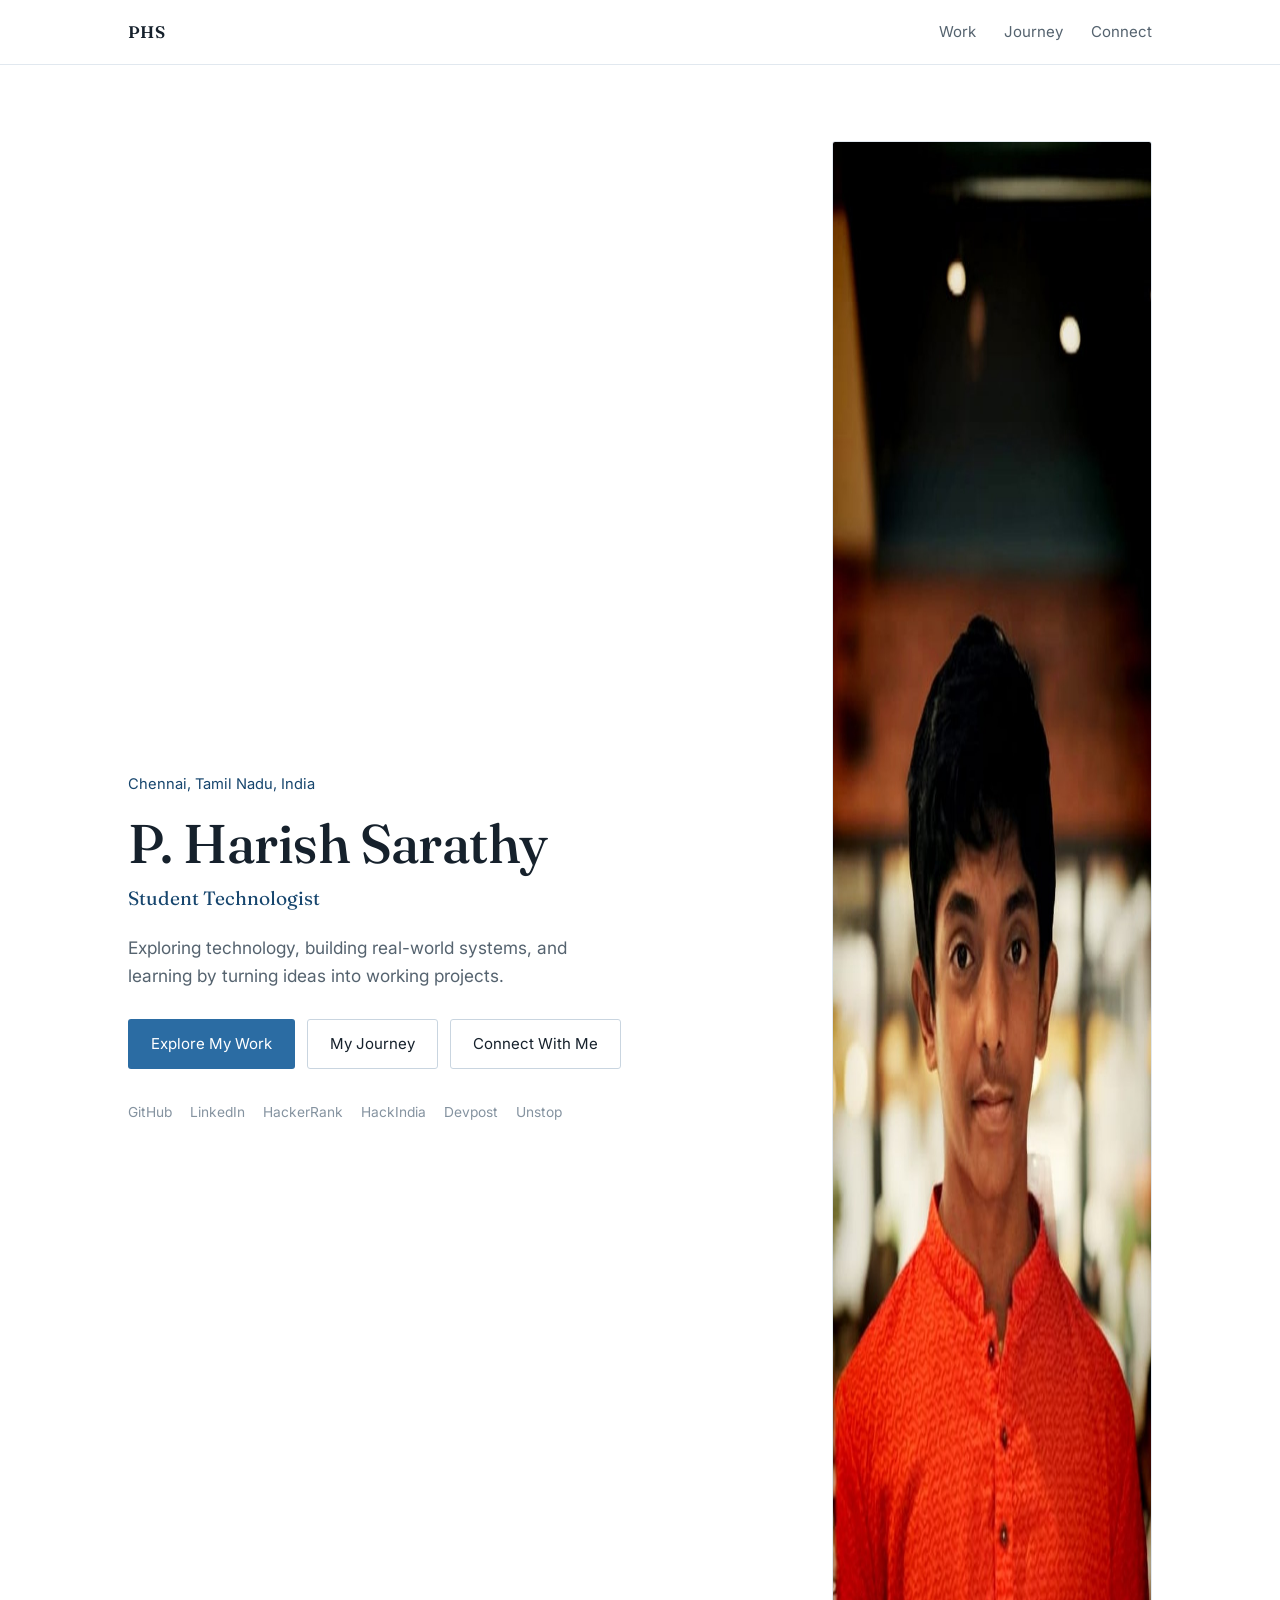
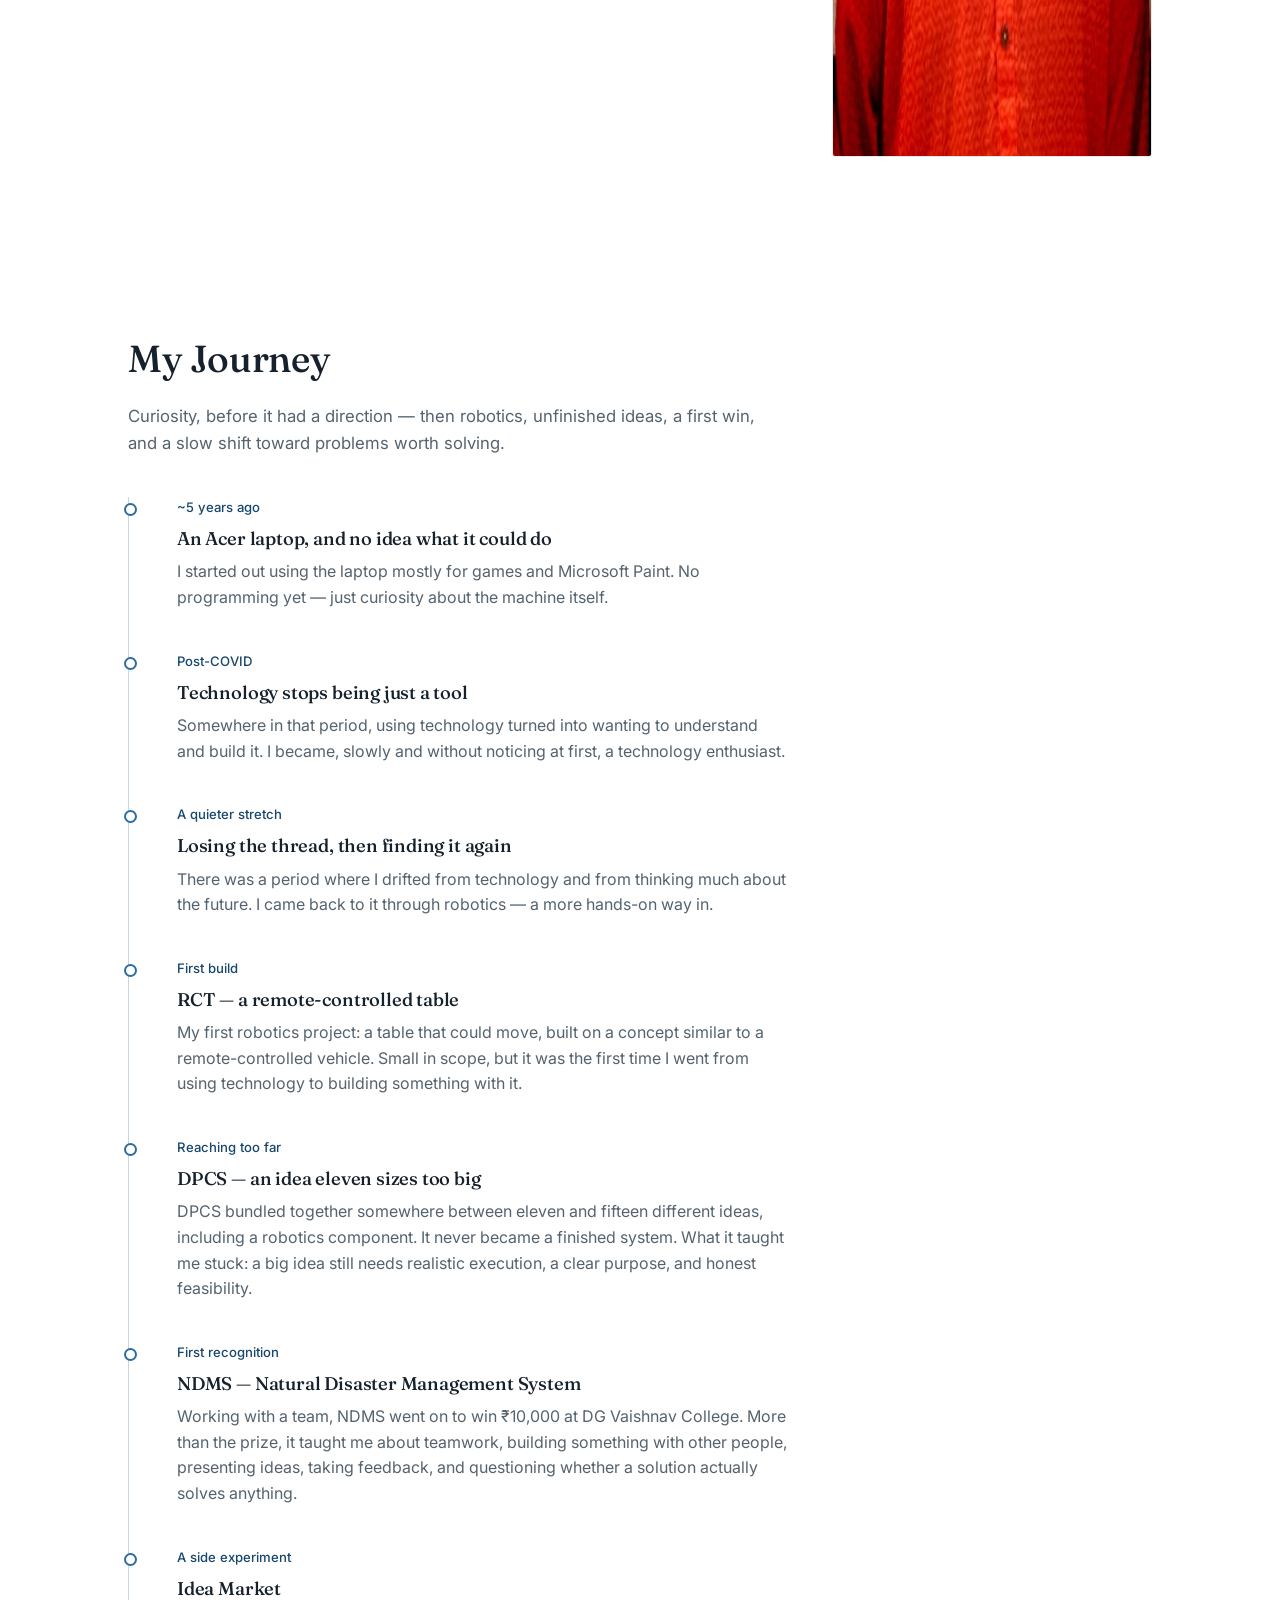
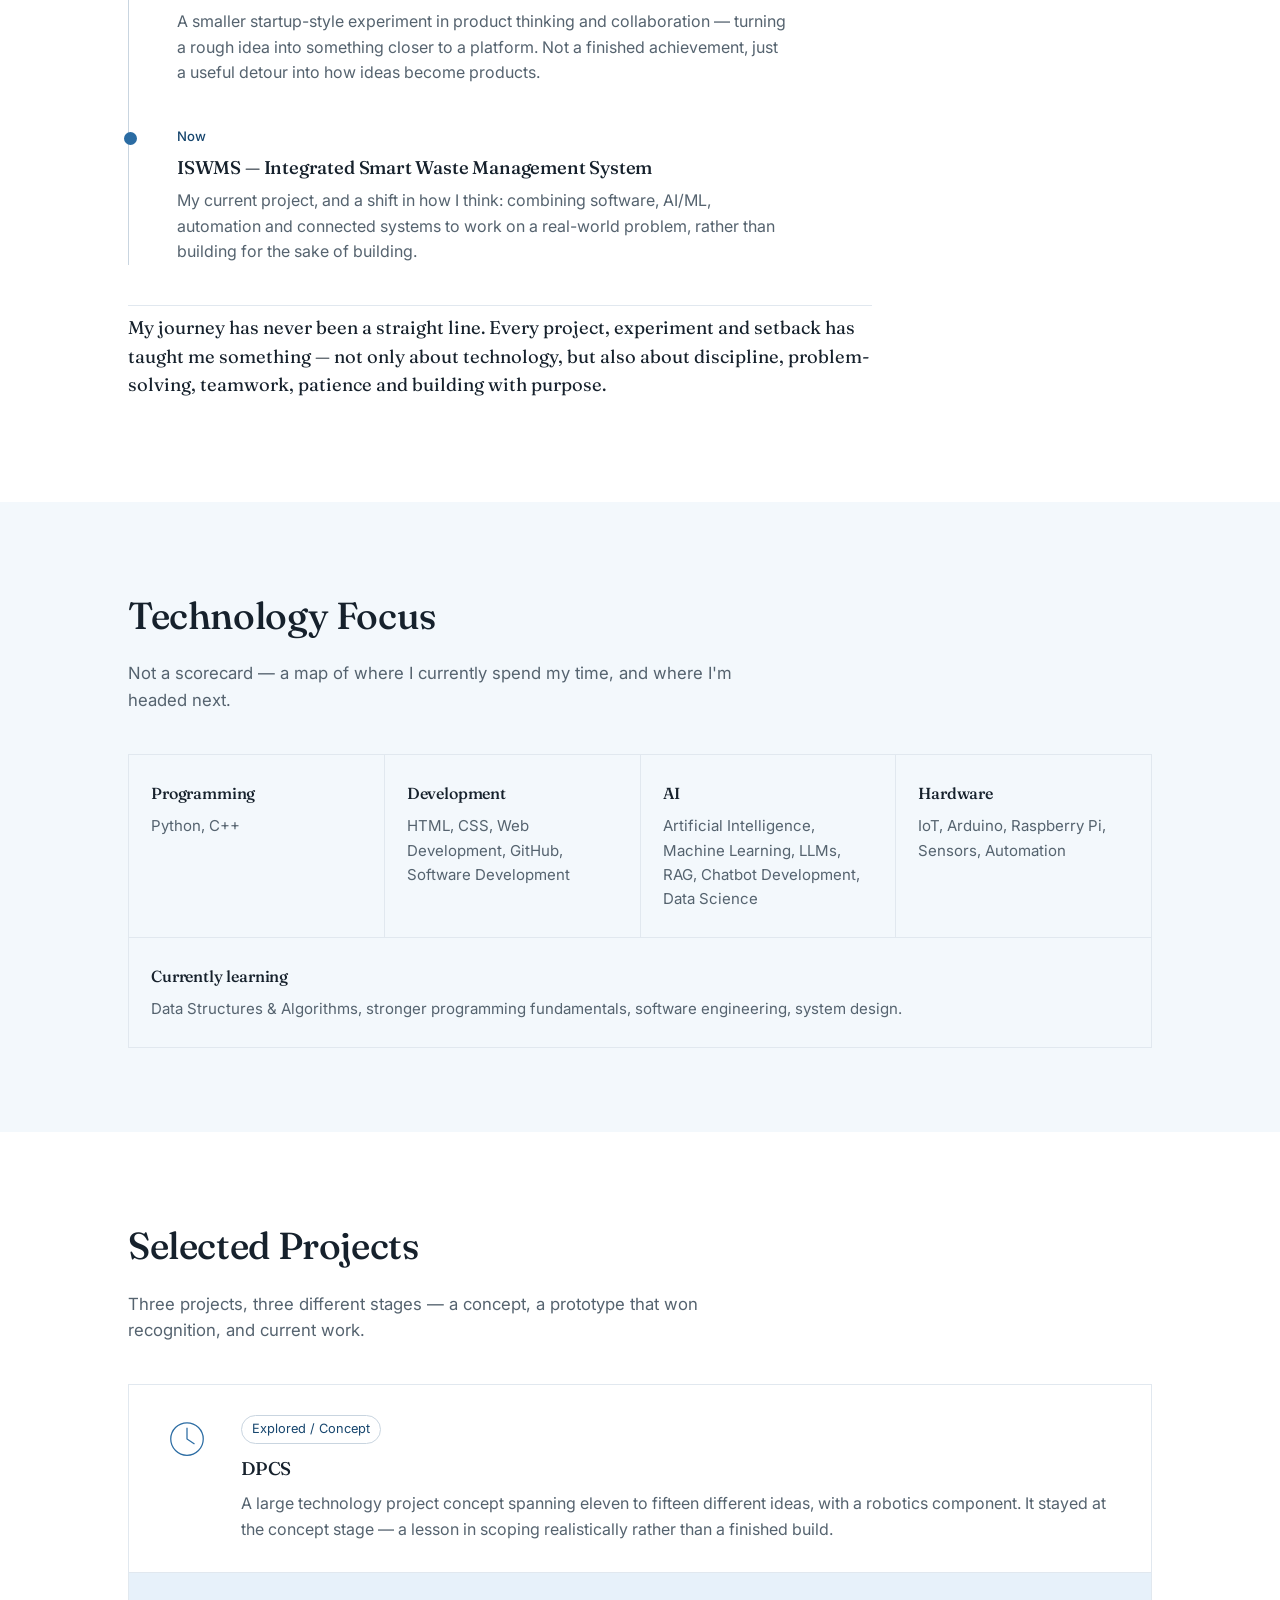
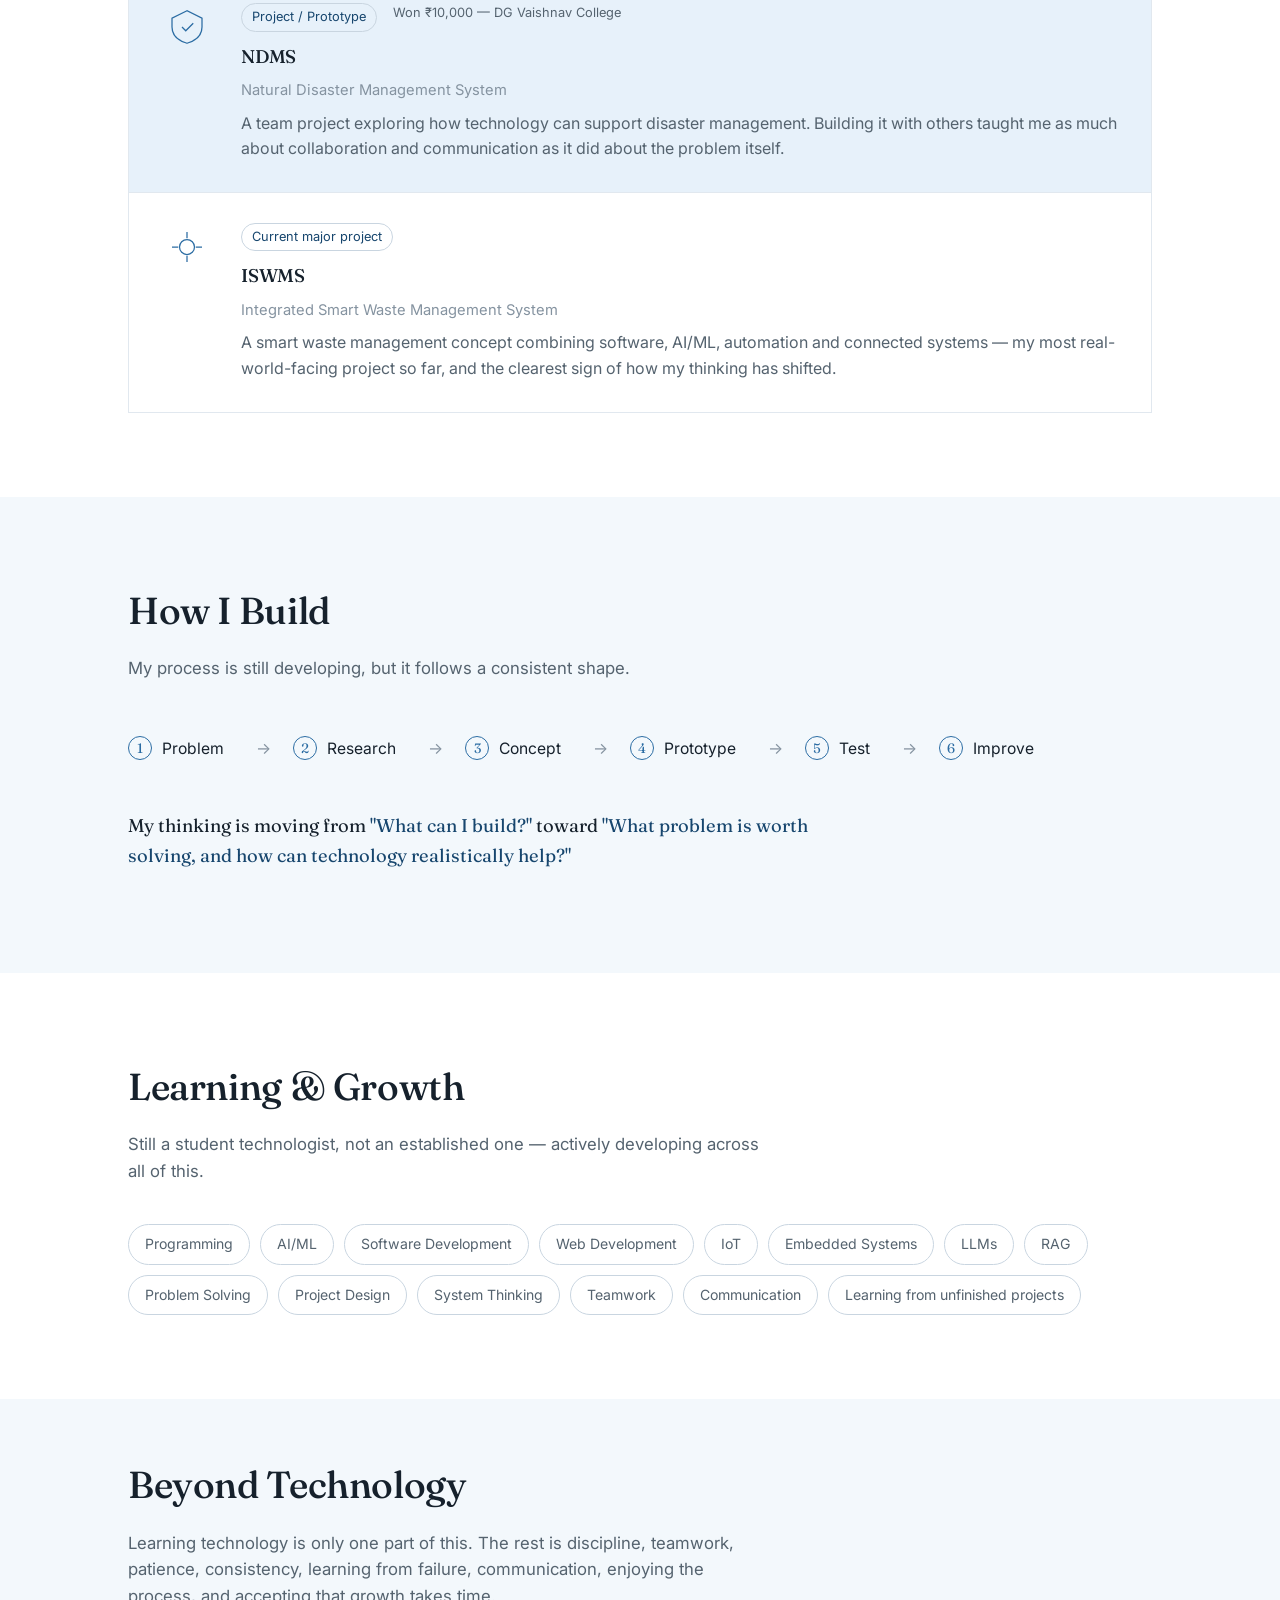
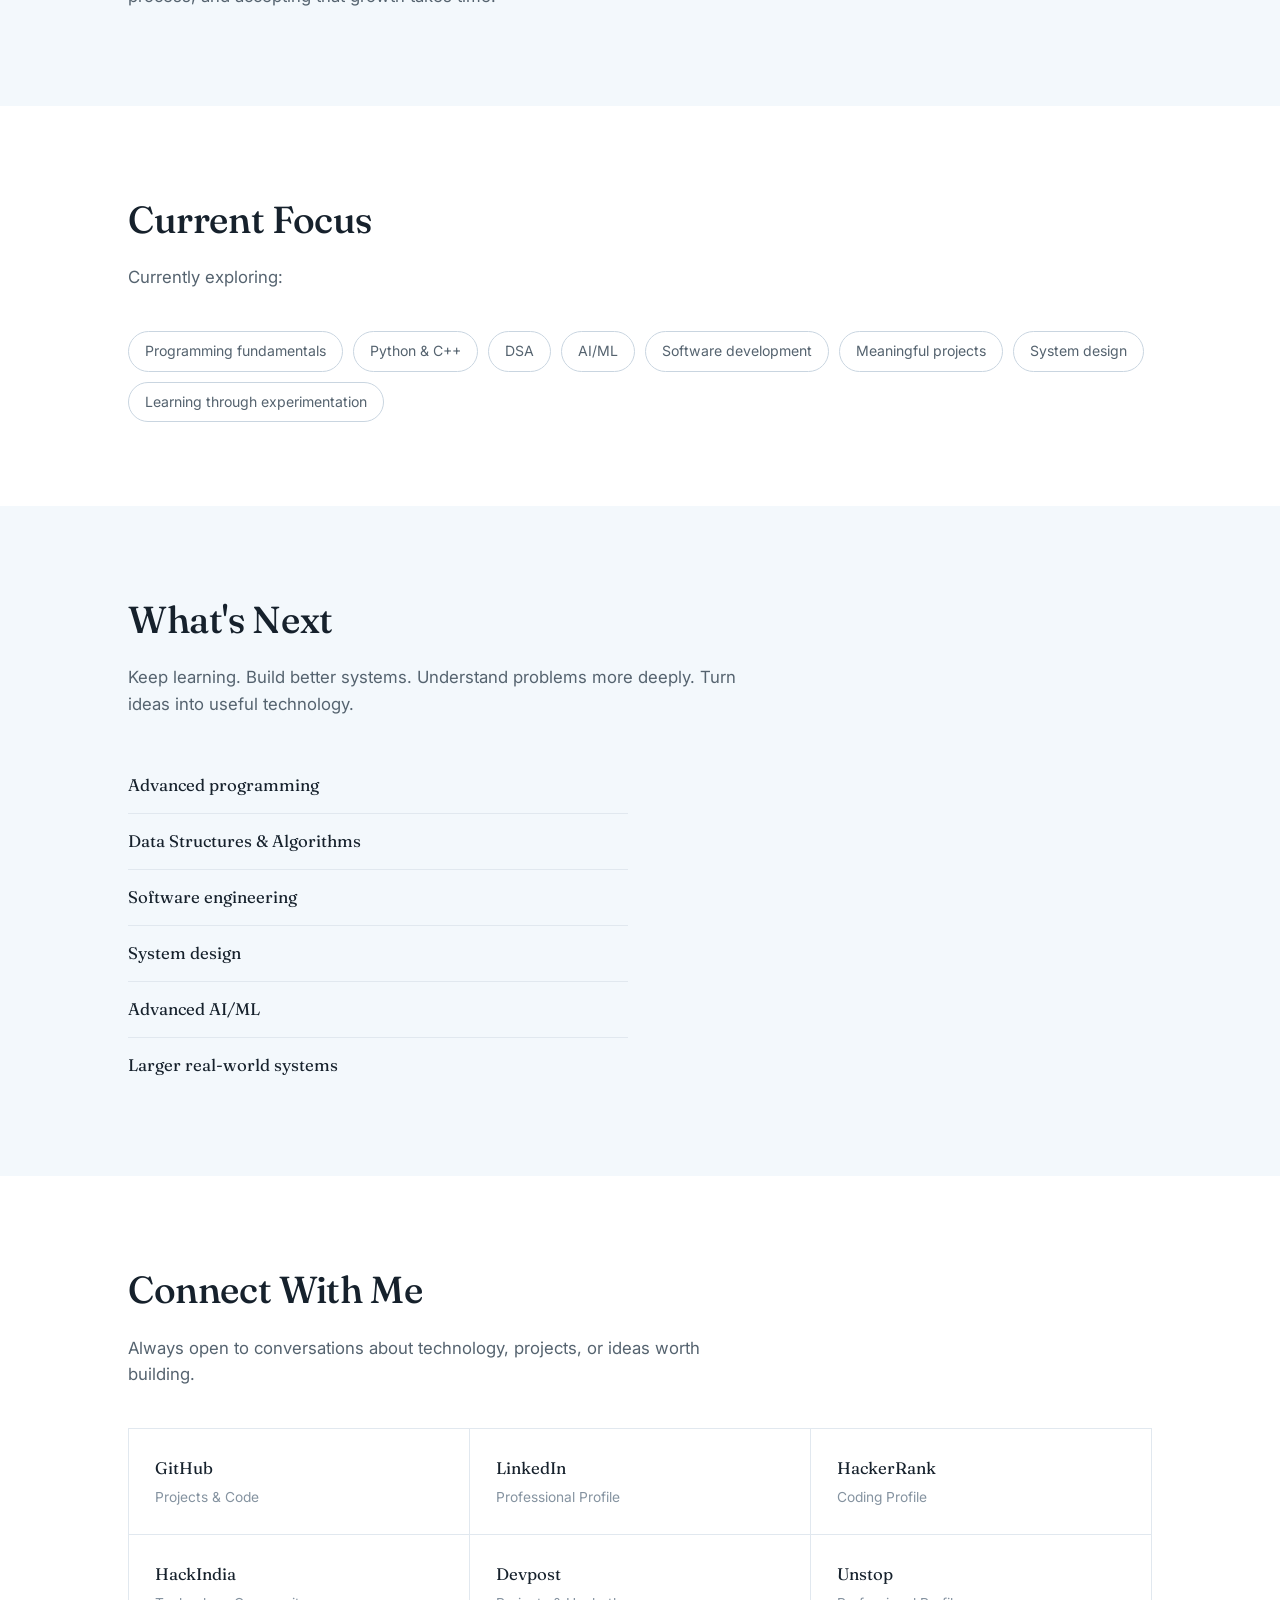
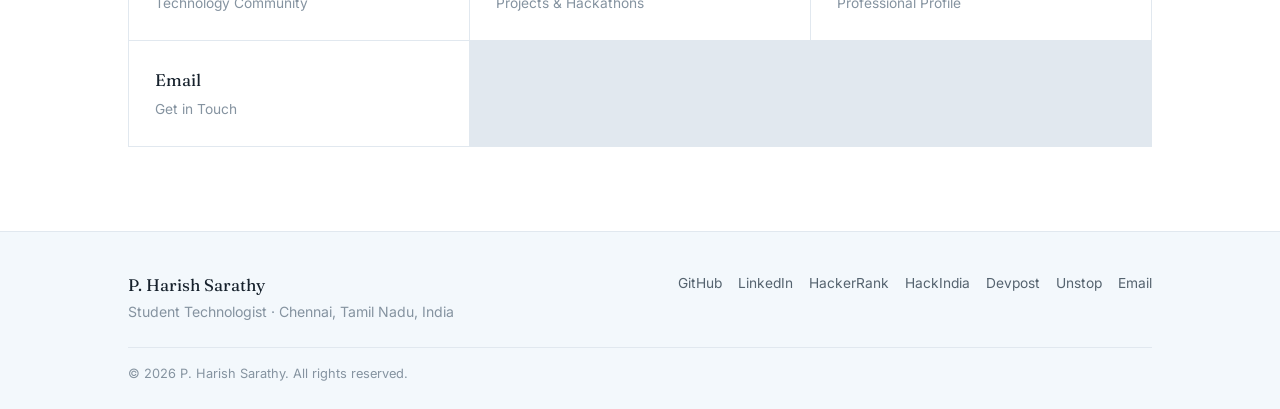
<file: index.html>
<!DOCTYPE html>
<html lang="en">
<head>
<meta charset="UTF-8">
<meta name="viewport" content="width=device-width, initial-scale=1.0">
<title>P. Harish Sarathy — Student Technologist</title>
<meta name="description" content="P. Harish Sarathy is a student technologist from Chennai, India, building real-world projects across software, AI/ML, IoT and embedded systems.">
<link rel="canonical" href="https://phsharish.github.io/">
<meta property="og:type" content="website">
<meta property="og:title" content="P. Harish Sarathy — Student Technologist">
<meta property="og:description" content="Exploring technology, building real-world systems, and learning by turning ideas into working projects.">
<meta property="og:image" content="assets/img/harish.jpg">
<meta property="og:url" content="https://phsharish.github.io/">
<meta name="twitter:card" content="summary_large_image">
<link rel="icon" href="favicon.svg" type="image/svg+xml">
<link rel="preconnect" href="https://fonts.googleapis.com">
<link rel="preconnect" href="https://fonts.gstatic.com" crossorigin>
<link href="https://fonts.googleapis.com/css2?family=Fraunces:opsz,wght@9..144,400;9..144,500;9..144,600&family=Inter:wght@400;500;600&display=swap" rel="stylesheet">
<link rel="stylesheet" href="css/style.css">
<script type="application/ld+json">
{
  "@context": "https://schema.org",
  "@type": "Person",
  "name": "P. Harish Sarathy",
  "alternateName": "Harish Sarathy",
  "jobTitle": "Student Technologist",
  "email": "phsharish2011@gmail.com",
  "address": {
    "@type": "PostalAddress",
    "addressLocality": "Chennai",
    "addressRegion": "Tamil Nadu",
    "addressCountry": "IN"
  },
  "sameAs": [
    "https://github.com/phsharish/",
    "https://www.linkedin.com/in/pharishsarathy-p",
    "https://www.hackerrank.com/profile/Phsharish2011",
    "https://hackindia.org/profile/harish_sarathy",
    "https://devpost.com/phsharish",
    "https://unstop.com/u/harissar39645"
  ]
}
</script>
</head>
<body>

<a class="skip-link" href="#main">Skip to content</a>

<header class="site-header" id="top">
  <div class="wrap header-inner">
    <a href="#top" class="mark" aria-label="Home">PHS</a>
    <nav class="primary-nav" aria-label="Primary">
      <a href="#projects">Work</a>
      <a href="#journey">Journey</a>
      <a href="#connect">Connect</a>
    </nav>
  </div>
</header>

<main id="main">

  <!-- HERO -->
  <section class="hero" id="hero">
    <div class="wrap hero-grid">
      <div class="hero-copy">
        <p class="hero-kicker">Chennai, Tamil Nadu, India</p>
        <h1>P. Harish Sarathy</h1>
        <p class="hero-role">Student Technologist</p>
        <p class="hero-lede">Exploring technology, building real-world systems, and learning by turning ideas into working projects.</p>
        <div class="hero-actions">
          <a href="#projects" class="btn btn-primary">Explore My Work</a>
          <a href="#journey" class="btn btn-ghost">My Journey</a>
          <a href="#connect" class="btn btn-ghost">Connect With Me</a>
        </div>
        <ul class="hero-links" aria-label="Profiles">
          <li><a href="https://github.com/phsharish/" target="_blank" rel="noopener">GitHub</a></li>
          <li><a href="https://www.linkedin.com/in/pharishsarathy-p" target="_blank" rel="noopener">LinkedIn</a></li>
          <li><a href="https://www.hackerrank.com/profile/Phsharish2011" target="_blank" rel="noopener">HackerRank</a></li>
          <li><a href="https://hackindia.org/profile/harish_sarathy" target="_blank" rel="noopener">HackIndia</a></li>
          <li><a href="https://devpost.com/phsharish" target="_blank" rel="noopener">Devpost</a></li>
          <li><a href="https://unstop.com/u/harissar39645" target="_blank" rel="noopener">Unstop</a></li>
        </ul>
      </div>
      <div class="hero-photo">
        <img src="assets/img/harish.jpg" alt="Portrait of P. Harish Sarathy" width="900" height="1616">
      </div>
    </div>
  </section>

  <!-- MY JOURNEY -->
  <section class="section" id="journey">
    <div class="wrap">
      <h2>My Journey</h2>
      <p class="section-lede">Curiosity, before it had a direction — then robotics, unfinished ideas, a first win, and a slow shift toward problems worth solving.</p>

      <ol class="timeline">
        <li class="timeline-item">
          <span class="timeline-year">~5 years ago</span>
          <h3>An Acer laptop, and no idea what it could do</h3>
          <p>I started out using the laptop mostly for games and Microsoft Paint. No programming yet — just curiosity about the machine itself.</p>
        </li>
        <li class="timeline-item">
          <span class="timeline-year">Post-COVID</span>
          <h3>Technology stops being just a tool</h3>
          <p>Somewhere in that period, using technology turned into wanting to understand and build it. I became, slowly and without noticing at first, a technology enthusiast.</p>
        </li>
        <li class="timeline-item">
          <span class="timeline-year">A quieter stretch</span>
          <h3>Losing the thread, then finding it again</h3>
          <p>There was a period where I drifted from technology and from thinking much about the future. I came back to it through robotics — a more hands-on way in.</p>
        </li>
        <li class="timeline-item">
          <span class="timeline-year">First build</span>
          <h3>RCT — a remote-controlled table</h3>
          <p>My first robotics project: a table that could move, built on a concept similar to a remote-controlled vehicle. Small in scope, but it was the first time I went from using technology to building something with it.</p>
        </li>
        <li class="timeline-item">
          <span class="timeline-year">Reaching too far</span>
          <h3>DPCS — an idea eleven sizes too big</h3>
          <p>DPCS bundled together somewhere between eleven and fifteen different ideas, including a robotics component. It never became a finished system. What it taught me stuck: a big idea still needs realistic execution, a clear purpose, and honest feasibility.</p>
        </li>
        <li class="timeline-item">
          <span class="timeline-year">First recognition</span>
          <h3>NDMS — Natural Disaster Management System</h3>
          <p>Working with a team, NDMS went on to win ₹10,000 at DG Vaishnav College. More than the prize, it taught me about teamwork, building something with other people, presenting ideas, taking feedback, and questioning whether a solution actually solves anything.</p>
        </li>
        <li class="timeline-item">
          <span class="timeline-year">A side experiment</span>
          <h3>Idea Market</h3>
          <p>A smaller startup-style experiment in product thinking and collaboration — turning a rough idea into something closer to a platform. Not a finished achievement, just a useful detour into how ideas become products.</p>
        </li>
        <li class="timeline-item timeline-current">
          <span class="timeline-year">Now</span>
          <h3>ISWMS — Integrated Smart Waste Management System</h3>
          <p>My current project, and a shift in how I think: combining software, AI/ML, automation and connected systems to work on a real-world problem, rather than building for the sake of building.</p>
        </li>
      </ol>

      <p class="journey-close">My journey has never been a straight line. Every project, experiment and setback has taught me something — not only about technology, but also about discipline, problem-solving, teamwork, patience and building with purpose.</p>
    </div>
  </section>

  <!-- TECHNOLOGY FOCUS -->
  <section class="section alt" id="focus">
    <div class="wrap">
      <h2>Technology Focus</h2>
      <p class="section-lede">Not a scorecard — a map of where I currently spend my time, and where I'm headed next.</p>

      <div class="focus-grid">
        <div class="focus-group">
          <h3>Programming</h3>
          <p>Python, C++</p>
        </div>
        <div class="focus-group">
          <h3>Development</h3>
          <p>HTML, CSS, Web Development, GitHub, Software Development</p>
        </div>
        <div class="focus-group">
          <h3>AI</h3>
          <p>Artificial Intelligence, Machine Learning, LLMs, RAG, Chatbot Development, Data Science</p>
        </div>
        <div class="focus-group">
          <h3>Hardware</h3>
          <p>IoT, Arduino, Raspberry Pi, Sensors, Automation</p>
        </div>
        <div class="focus-group focus-group-wide">
          <h3>Currently learning</h3>
          <p>Data Structures &amp; Algorithms, stronger programming fundamentals, software engineering, system design.</p>
        </div>
      </div>
    </div>
  </section>

  <!-- SELECTED PROJECTS -->
  <section class="section" id="projects">
    <div class="wrap">
      <h2>Selected Projects</h2>
      <p class="section-lede">Three projects, three different stages — a concept, a prototype that won recognition, and current work.</p>

      <div class="project-list">

        <article class="project-card">
          <div class="project-visual" aria-hidden="true">
            <svg viewBox="0 0 64 64" width="40" height="40" fill="none" stroke="currentColor" stroke-width="2">
              <circle cx="32" cy="32" r="26"/>
              <path d="M32 14v18l12 8"/>
            </svg>
          </div>
          <div class="project-body">
            <div class="project-meta">
              <span class="project-status">Explored / Concept</span>
            </div>
            <h3>DPCS</h3>
            <p>A large technology project concept spanning eleven to fifteen different ideas, with a robotics component. It stayed at the concept stage — a lesson in scoping realistically rather than a finished build.</p>
          </div>
        </article>

        <article class="project-card project-card-featured">
          <div class="project-visual" aria-hidden="true">
            <svg viewBox="0 0 64 64" width="40" height="40" fill="none" stroke="currentColor" stroke-width="2">
              <path d="M32 6 8 18v14c0 14 10 22 24 26 14-4 24-12 24-26V18Z"/>
              <path d="M24 32l6 6 12-12"/>
            </svg>
          </div>
          <div class="project-body">
            <div class="project-meta">
              <span class="project-status">Project / Prototype</span>
              <span class="project-award">Won ₹10,000 — DG Vaishnav College</span>
            </div>
            <h3>NDMS</h3>
            <p class="project-sub">Natural Disaster Management System</p>
            <p>A team project exploring how technology can support disaster management. Building it with others taught me as much about collaboration and communication as it did about the problem itself.</p>
          </div>
        </article>

        <article class="project-card">
          <div class="project-visual" aria-hidden="true">
            <svg viewBox="0 0 64 64" width="40" height="40" fill="none" stroke="currentColor" stroke-width="2">
              <path d="M32 8v10M32 46v10M8 32h10M46 32h10"/>
              <circle cx="32" cy="32" r="12"/>
            </svg>
          </div>
          <div class="project-body">
            <div class="project-meta">
              <span class="project-status">Current major project</span>
            </div>
            <h3>ISWMS</h3>
            <p class="project-sub">Integrated Smart Waste Management System</p>
            <p>A smart waste management concept combining software, AI/ML, automation and connected systems — my most real-world-facing project so far, and the clearest sign of how my thinking has shifted.</p>
          </div>
        </article>

      </div>
    </div>
  </section>

  <!-- HOW I BUILD -->
  <section class="section alt" id="build">
    <div class="wrap">
      <h2>How I Build</h2>
      <p class="section-lede">My process is still developing, but it follows a consistent shape.</p>

      <ol class="process">
        <li><span class="process-index">1</span><span class="process-label">Problem</span></li>
        <li><span class="process-index">2</span><span class="process-label">Research</span></li>
        <li><span class="process-index">3</span><span class="process-label">Concept</span></li>
        <li><span class="process-index">4</span><span class="process-label">Prototype</span></li>
        <li><span class="process-index">5</span><span class="process-label">Test</span></li>
        <li><span class="process-index">6</span><span class="process-label">Improve</span></li>
      </ol>

      <p class="process-note">My thinking is moving from <span class="process-quote">"What can I build?"</span> toward <span class="process-quote">"What problem is worth solving, and how can technology realistically help?"</span></p>
    </div>
  </section>

  <!-- LEARNING & GROWTH -->
  <section class="section" id="growth">
    <div class="wrap">
      <h2>Learning &amp; Growth</h2>
      <p class="section-lede">Still a student technologist, not an established one — actively developing across all of this.</p>
      <ul class="tag-list">
        <li>Programming</li>
        <li>AI/ML</li>
        <li>Software Development</li>
        <li>Web Development</li>
        <li>IoT</li>
        <li>Embedded Systems</li>
        <li>LLMs</li>
        <li>RAG</li>
        <li>Problem Solving</li>
        <li>Project Design</li>
        <li>System Thinking</li>
        <li>Teamwork</li>
        <li>Communication</li>
        <li>Learning from unfinished projects</li>
      </ul>
    </div>
  </section>

  <!-- BEYOND TECHNOLOGY -->
  <section class="section alt compact" id="beyond">
    <div class="wrap">
      <h2>Beyond Technology</h2>
      <p class="section-lede">Learning technology is only one part of this. The rest is discipline, teamwork, patience, consistency, learning from failure, communication, enjoying the process, and accepting that growth takes time.</p>
    </div>
  </section>

  <!-- CURRENT FOCUS -->
  <section class="section" id="current">
    <div class="wrap">
      <h2>Current Focus</h2>
      <p class="section-lede">Currently exploring:</p>
      <ul class="chip-list">
        <li>Programming fundamentals</li>
        <li>Python &amp; C++</li>
        <li>DSA</li>
        <li>AI/ML</li>
        <li>Software development</li>
        <li>Meaningful projects</li>
        <li>System design</li>
        <li>Learning through experimentation</li>
      </ul>
    </div>
  </section>

  <!-- WHAT'S NEXT -->
  <section class="section alt" id="next">
    <div class="wrap">
      <h2>What's Next</h2>
      <p class="section-lede">Keep learning. Build better systems. Understand problems more deeply. Turn ideas into useful technology.</p>
      <ul class="next-list">
        <li>Advanced programming</li>
        <li>Data Structures &amp; Algorithms</li>
        <li>Software engineering</li>
        <li>System design</li>
        <li>Advanced AI/ML</li>
        <li>Larger real-world systems</li>
      </ul>
    </div>
  </section>

  <!-- CONNECT -->
  <section class="section" id="connect">
    <div class="wrap">
      <h2>Connect With Me</h2>
      <p class="section-lede">Always open to conversations about technology, projects, or ideas worth building.</p>

      <div class="connect-grid">
        <a class="connect-card" href="https://github.com/phsharish/" target="_blank" rel="noopener">
          <span class="connect-label">GitHub</span>
          <span class="connect-desc">Projects &amp; Code</span>
        </a>
        <a class="connect-card" href="https://www.linkedin.com/in/pharishsarathy-p" target="_blank" rel="noopener">
          <span class="connect-label">LinkedIn</span>
          <span class="connect-desc">Professional Profile</span>
        </a>
        <a class="connect-card" href="https://www.hackerrank.com/profile/Phsharish2011" target="_blank" rel="noopener">
          <span class="connect-label">HackerRank</span>
          <span class="connect-desc">Coding Profile</span>
        </a>
        <a class="connect-card" href="https://hackindia.org/profile/harish_sarathy" target="_blank" rel="noopener">
          <span class="connect-label">HackIndia</span>
          <span class="connect-desc">Technology Community</span>
        </a>
        <a class="connect-card" href="https://devpost.com/phsharish" target="_blank" rel="noopener">
          <span class="connect-label">Devpost</span>
          <span class="connect-desc">Projects &amp; Hackathons</span>
        </a>
        <a class="connect-card" href="https://unstop.com/u/harissar39645" target="_blank" rel="noopener">
          <span class="connect-label">Unstop</span>
          <span class="connect-desc">Professional Profile</span>
        </a>
        <a class="connect-card" href="mailto:phsharish2011@gmail.com">
          <span class="connect-label">Email</span>
          <span class="connect-desc">Get in Touch</span>
        </a>
      </div>
    </div>
  </section>

</main>

<footer class="site-footer">
  <div class="wrap footer-inner">
    <div>
      <p class="footer-name">P. Harish Sarathy</p>
      <p class="footer-role">Student Technologist · Chennai, Tamil Nadu, India</p>
    </div>
    <nav class="footer-links" aria-label="Footer">
      <a href="https://github.com/phsharish/" target="_blank" rel="noopener">GitHub</a>
      <a href="https://www.linkedin.com/in/pharishsarathy-p" target="_blank" rel="noopener">LinkedIn</a>
      <a href="https://www.hackerrank.com/profile/Phsharish2011" target="_blank" rel="noopener">HackerRank</a>
      <a href="https://hackindia.org/profile/harish_sarathy" target="_blank" rel="noopener">HackIndia</a>
      <a href="https://devpost.com/phsharish" target="_blank" rel="noopener">Devpost</a>
      <a href="https://unstop.com/u/harissar39645" target="_blank" rel="noopener">Unstop</a>
      <a href="mailto:phsharish2011@gmail.com">Email</a>
    </nav>
  </div>
  <div class="wrap">
    <p class="copyright">© <span id="year"></span> P. Harish Sarathy. All rights reserved.</p>
  </div>
</footer>

<script src="js/script.js"></script>
</body>
</html>
</file>
<file: css/style.css>
/* ---------------------------------------------------
   P. Harish Sarathy — Portfolio
   Tokens
--------------------------------------------------- */
:root{
  --bg: #ffffff;
  --bg-tint: #F3F8FC;
  --ink: #16212C;
  --ink-soft: #55636F;
  --ink-faint: #8593A0;
  --accent: #2B6CA3;
  --accent-deep: #17466E;
  --accent-tint: #E7F1FA;
  --line: #E1E8EF;
  --line-strong: #C9D5E0;
  --serif: "Fraunces", Georgia, serif;
  --sans: "Inter", -apple-system, BlinkMacSystemFont, "Segoe UI", sans-serif;
  --maxw: 1080px;
  --radius: 3px;
}

@media (prefers-reduced-motion: reduce){
  *{ animation-duration: 0.01ms !important; animation-iteration-count: 1 !important; transition-duration: 0.01ms !important; }
}

*{ box-sizing: border-box; }
html{ scroll-behavior: smooth; }
body{
  margin: 0;
  font-family: var(--sans);
  color: var(--ink);
  background: var(--bg);
  line-height: 1.6;
  -webkit-font-smoothing: antialiased;
}

img{ max-width: 100%; display: block; }

a{ color: inherit; }

.wrap{
  max-width: var(--maxw);
  margin: 0 auto;
  padding: 0 28px;
}

.skip-link{
  position: absolute;
  left: -9999px;
  top: 0;
  background: var(--ink);
  color: #fff;
  padding: 10px 16px;
  z-index: 100;
}
.skip-link:focus{ left: 12px; top: 12px; }

:focus-visible{
  outline: 2px solid var(--accent);
  outline-offset: 3px;
}

h1, h2, h3{
  font-family: var(--serif);
  font-weight: 500;
  letter-spacing: -0.01em;
  color: var(--ink);
  margin: 0;
}

h2{
  font-size: clamp(1.7rem, 1.3rem + 1.6vw, 2.35rem);
  margin-bottom: 14px;
}

h3{ font-size: 1.15rem; margin-bottom: 8px; }

p{ margin: 0 0 1em; color: var(--ink-soft); }

.section-lede{
  max-width: 58ch;
  color: var(--ink-soft);
  font-size: 1.05rem;
  margin-bottom: 40px;
}

/* ---------------------------------------------------
   Header
--------------------------------------------------- */
.site-header{
  position: sticky;
  top: 0;
  z-index: 40;
  background: rgba(255,255,255,0.88);
  backdrop-filter: saturate(140%) blur(8px);
  border-bottom: 1px solid var(--line);
}
.header-inner{
  display: flex;
  align-items: center;
  justify-content: space-between;
  height: 64px;
}
.mark{
  font-family: var(--serif);
  font-weight: 600;
  font-size: 1.05rem;
  text-decoration: none;
  color: var(--ink);
  letter-spacing: 0.02em;
}
.primary-nav{ display: flex; gap: 28px; }
.primary-nav a{
  text-decoration: none;
  font-size: 0.94rem;
  color: var(--ink-soft);
  transition: color 0.15s ease;
}
.primary-nav a:hover{ color: var(--accent-deep); }

/* ---------------------------------------------------
   Hero
--------------------------------------------------- */
.hero{ padding: 76px 0 88px; }
.hero-grid{
  display: grid;
  grid-template-columns: 1.15fr 0.85fr;
  gap: 56px;
  align-items: center;
}
.hero-kicker{
  font-size: 0.92rem;
  color: var(--accent-deep);
  margin: 0 0 18px;
  opacity: 0;
  animation: rise 0.7s ease 0.05s forwards;
}
.hero h1{
  font-size: clamp(2.3rem, 1.7rem + 3vw, 3.4rem);
  line-height: 1.08;
  margin-bottom: 10px;
  opacity: 0;
  animation: rise 0.7s ease 0.15s forwards;
}
.hero-role{
  font-family: var(--serif);
  font-size: 1.2rem;
  color: var(--accent-deep);
  margin-bottom: 20px;
  opacity: 0;
  animation: rise 0.7s ease 0.25s forwards;
}
.hero-lede{
  font-size: 1.08rem;
  max-width: 46ch;
  margin-bottom: 30px;
  opacity: 0;
  animation: rise 0.7s ease 0.35s forwards;
}
.hero-actions{
  display: flex;
  flex-wrap: wrap;
  gap: 12px;
  margin-bottom: 30px;
  opacity: 0;
  animation: rise 0.7s ease 0.45s forwards;
}
.hero-links{
  list-style: none;
  display: flex;
  flex-wrap: wrap;
  gap: 4px 18px;
  padding: 0;
  margin: 0;
  opacity: 0;
  animation: rise 0.7s ease 0.55s forwards;
}
.hero-links a{
  text-decoration: none;
  font-size: 0.86rem;
  color: var(--ink-faint);
  border-bottom: 1px solid transparent;
  transition: color 0.15s ease, border-color 0.15s ease;
}
.hero-links a:hover{ color: var(--accent-deep); border-color: var(--accent-deep); }

@keyframes rise{
  from{ opacity: 0; transform: translateY(10px); }
  to{ opacity: 1; transform: translateY(0); }
}

.hero-photo{
  position: relative;
  justify-self: end;
  width: 100%;
  max-width: 320px;
}
.hero-photo img{
  width: 100%;
  border-radius: var(--radius);
  border: 1px solid var(--line);
  opacity: 0;
  animation: rise 0.9s ease 0.2s forwards;
}

/* ---------------------------------------------------
   Sections
--------------------------------------------------- */
.section{ padding: 84px 0; }
.section.alt{ background: var(--bg-tint); }
.section.compact{ padding: 56px 0; }

/* ---------------------------------------------------
   Timeline
--------------------------------------------------- */
.timeline{
  list-style: none;
  margin: 0 0 40px;
  padding: 0 0 0 26px;
  border-left: 1px solid var(--line-strong);
  max-width: 66ch;
}
.timeline-item{
  position: relative;
  padding: 0 0 40px 22px;
}
.timeline-item:last-child{ padding-bottom: 0; }
.timeline-item::before{
  content: "";
  position: absolute;
  left: -31px;
  top: 6px;
  width: 9px;
  height: 9px;
  border-radius: 50%;
  background: var(--bg);
  border: 2px solid var(--accent);
}
.timeline-current::before{ background: var(--accent); }
.timeline-year{
  display: block;
  font-size: 0.82rem;
  color: var(--accent-deep);
  margin-bottom: 6px;
  font-weight: 500;
}
.timeline-item h3{ margin-bottom: 6px; }
.timeline-item p{ margin-bottom: 0; }

.journey-close{
  max-width: 62ch;
  font-family: var(--serif);
  font-size: 1.15rem;
  color: var(--ink);
  line-height: 1.55;
  padding-top: 8px;
  border-top: 1px solid var(--line);
}

/* ---------------------------------------------------
   Technology focus
--------------------------------------------------- */
.focus-grid{
  display: grid;
  grid-template-columns: repeat(4, 1fr);
  gap: 1px;
  background: var(--line);
  border: 1px solid var(--line);
}
.focus-group{
  background: var(--bg-tint);
  padding: 26px 22px;
}
.focus-group h3{ font-size: 1rem; margin-bottom: 8px; }
.focus-group p{ font-size: 0.94rem; margin-bottom: 0; }
.focus-group-wide{ grid-column: span 4; }

/* ---------------------------------------------------
   Projects
--------------------------------------------------- */
.project-list{
  display: grid;
  gap: 1px;
  background: var(--line);
  border: 1px solid var(--line);
}
.project-card{
  background: var(--bg);
  display: grid;
  grid-template-columns: 64px 1fr;
  gap: 22px;
  padding: 30px 26px;
}
.project-card-featured{ background: var(--accent-tint); }
.project-visual{
  color: var(--accent);
  display: flex;
  align-items: flex-start;
  justify-content: center;
  padding-top: 4px;
}
.project-meta{
  display: flex;
  flex-wrap: wrap;
  gap: 8px 16px;
  margin-bottom: 10px;
}
.project-status{
  font-size: 0.8rem;
  color: var(--accent-deep);
  border: 1px solid var(--line-strong);
  padding: 3px 10px;
  border-radius: 999px;
}
.project-award{
  font-size: 0.8rem;
  color: var(--ink-soft);
}
.project-sub{
  font-size: 0.92rem;
  color: var(--ink-faint);
  margin-bottom: 8px;
}
.project-body p:last-child{ margin-bottom: 0; }

/* ---------------------------------------------------
   How I build — process
--------------------------------------------------- */
.process{
  list-style: none;
  display: flex;
  flex-wrap: wrap;
  gap: 0;
  padding: 0;
  margin: 0 0 36px;
  counter-reset: none;
}
.process li{
  display: flex;
  align-items: center;
  gap: 10px;
  padding: 14px 22px 14px 0;
}
.process li:not(:last-child)::after{
  content: "→";
  color: var(--ink-faint);
  margin-left: 22px;
}
.process-index{
  font-family: var(--serif);
  font-size: 0.85rem;
  color: var(--accent);
  border: 1px solid var(--accent);
  width: 24px;
  height: 24px;
  border-radius: 50%;
  display: flex;
  align-items: center;
  justify-content: center;
  flex-shrink: 0;
}
.process-label{ font-size: 0.98rem; color: var(--ink); }
.process-note{
  font-family: var(--serif);
  font-size: 1.15rem;
  max-width: 60ch;
  color: var(--ink);
}
.process-quote{ color: var(--accent-deep); }

/* ---------------------------------------------------
   Tag / chip / next lists
--------------------------------------------------- */
.tag-list, .chip-list, .next-list{
  list-style: none;
  display: flex;
  flex-wrap: wrap;
  gap: 10px;
  padding: 0;
  margin: 0;
}
.tag-list li, .chip-list li{
  font-size: 0.88rem;
  padding: 8px 16px;
  border: 1px solid var(--line-strong);
  border-radius: 999px;
  color: var(--ink-soft);
}
.next-list{ flex-direction: column; gap: 0; max-width: 50ch; }
.next-list li{
  padding: 14px 0;
  border-bottom: 1px solid var(--line);
  color: var(--ink);
  font-family: var(--serif);
  font-size: 1.05rem;
}
.next-list li:last-child{ border-bottom: none; }

/* ---------------------------------------------------
   Connect
--------------------------------------------------- */
.connect-grid{
  display: grid;
  grid-template-columns: repeat(3, 1fr);
  gap: 1px;
  background: var(--line);
  border: 1px solid var(--line);
}
.connect-card{
  background: var(--bg);
  padding: 26px;
  text-decoration: none;
  display: flex;
  flex-direction: column;
  gap: 4px;
  transition: background 0.15s ease;
}
.connect-card:hover{ background: var(--accent-tint); }
.connect-label{ font-family: var(--serif); font-size: 1.05rem; color: var(--ink); }
.connect-desc{ font-size: 0.86rem; color: var(--ink-faint); }

/* ---------------------------------------------------
   Buttons
--------------------------------------------------- */
.btn{
  display: inline-flex;
  align-items: center;
  padding: 12px 22px;
  font-size: 0.94rem;
  text-decoration: none;
  border-radius: var(--radius);
  border: 1px solid transparent;
  transition: background 0.15s ease, color 0.15s ease, border-color 0.15s ease;
}
.btn-primary{ background: var(--accent); color: #fff; }
.btn-primary:hover{ background: var(--accent-deep); }
.btn-ghost{ border-color: var(--line-strong); color: var(--ink); }
.btn-ghost:hover{ border-color: var(--accent); color: var(--accent-deep); }

/* ---------------------------------------------------
   Footer
--------------------------------------------------- */
.site-footer{
  border-top: 1px solid var(--line);
  padding: 40px 0 24px;
  background: var(--bg-tint);
}
.footer-inner{
  display: flex;
  justify-content: space-between;
  align-items: flex-start;
  flex-wrap: wrap;
  gap: 20px;
  margin-bottom: 24px;
}
.footer-name{ font-family: var(--serif); font-size: 1.05rem; color: var(--ink); margin-bottom: 2px; }
.footer-role{ font-size: 0.88rem; color: var(--ink-faint); margin-bottom: 0; }
.footer-links{ display: flex; flex-wrap: wrap; gap: 16px; }
.footer-links a{ font-size: 0.86rem; text-decoration: none; color: var(--ink-soft); }
.footer-links a:hover{ color: var(--accent-deep); }
.copyright{ font-size: 0.8rem; color: var(--ink-faint); margin: 0; padding-top: 16px; border-top: 1px solid var(--line); }

/* ---------------------------------------------------
   Scroll reveal
--------------------------------------------------- */
.reveal{ opacity: 0; transform: translateY(16px); transition: opacity 0.6s ease, transform 0.6s ease; }
.reveal.is-visible{ opacity: 1; transform: translateY(0); }

/* ---------------------------------------------------
   Responsive
--------------------------------------------------- */
@media (max-width: 860px){
  .hero-grid{ grid-template-columns: 1fr; }
  .hero-photo{ justify-self: start; max-width: 220px; order: -1; }
  .focus-grid{ grid-template-columns: repeat(2, 1fr); }
  .focus-group-wide{ grid-column: span 2; }
  .connect-grid{ grid-template-columns: repeat(2, 1fr); }
  .project-card{ grid-template-columns: 40px 1fr; }
}

@media (max-width: 560px){
  .wrap{ padding: 0 20px; }
  .focus-grid{ grid-template-columns: 1fr; }
  .focus-group-wide{ grid-column: span 1; }
  .connect-grid{ grid-template-columns: 1fr; }
  .primary-nav{ gap: 16px; }
  .hero-actions{ flex-direction: column; align-items: stretch; }
  .btn{ justify-content: center; }
}
</file>
